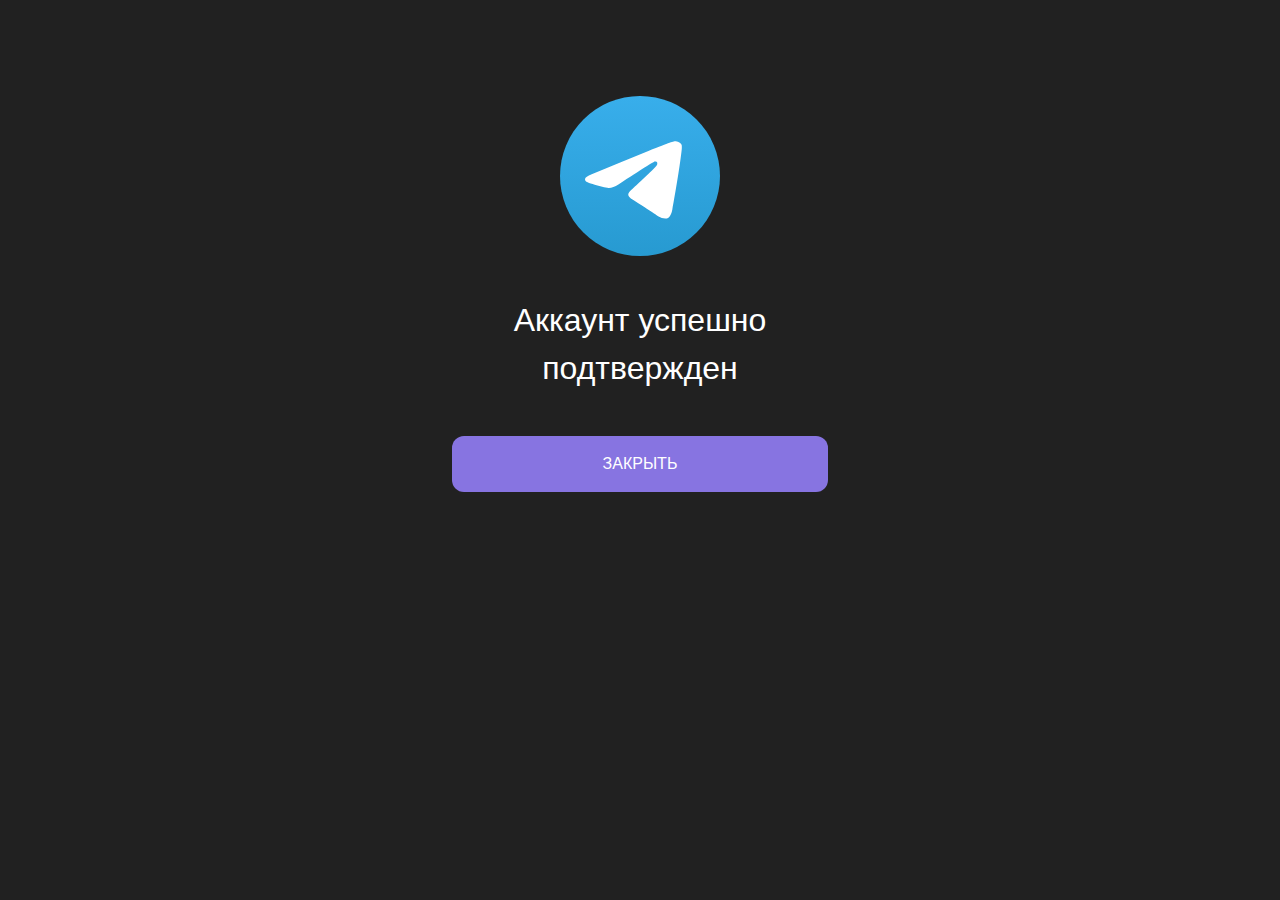
<file: sus.html>
<!DOCTYPE html>
<html
  lang="en"
  style="
    --scrollbar-width: 11px;
    --vh: 9.450000000000001px;
    --composer-text-size: 16px;
    --message-meta-height: 21px;
    --message-text-size: 16px;
    --color-primary: rgb(135, 116, 225);
    --color-primary-opacity: rgb(131, 120, 219, 0.118);
    --color-primary-opacity-hover: rgb(131, 120, 219, 0.251);
    --color-primary-tint: rgb(135, 116, 225, 0.102);
    --color-primary-shade: rgb(123, 113, 198);
    --color-primary-shade-rgb: 123, 113, 198;
    --color-background: rgb(33, 33, 33);
    --color-background-compact-menu: rgb(33, 33, 33, 0.867);
    --color-background-compact-menu-reactions: rgb(33, 33, 33, 0.867);
    --color-background-compact-menu-hover: rgb(0, 0, 0, 0.4);
    --color-background-secondary: rgb(15, 15, 15);
    --color-background-secondary-accent: rgb(25, 25, 25);
    --color-background-own: rgb(118, 106, 200);
    --color-background-own-apple: rgb(118, 106, 200);
    --color-background-selected: rgb(44, 44, 44);
    --color-background-own-selected: rgb(101, 73, 212);
    --color-chat-hover: rgb(44, 44, 44);
    --color-chat-active: rgb(118, 106, 200);
    --color-chat-active-greyed: rgb(146, 136, 211);
    --color-item-active: rgb(41, 41, 41);
    --color-text: rgb(255, 255, 255);
    --color-text-rgb: 255, 255, 255;
    --color-text-secondary: rgb(170, 170, 170);
    --color-text-secondary-rgb: 170, 170, 170;
    --color-icon-secondary: rgb(170, 170, 170);
    --color-text-secondary-apple: rgb(170, 170, 170);
    --color-borders: rgb(48, 48, 48);
    --color-borders-input: rgb(91, 91, 90);
    --color-dividers: rgb(59, 59, 61);
    --color-dividers-android: rgb(15, 15, 15);
    --color-links: rgb(135, 116, 225);
    --color-gray: rgb(113, 117, 121);
    --color-list-icon: rgb(162, 162, 162);
    --color-default-shadow: rgb(16, 16, 16, 0.612);
    --color-light-shadow: rgb(0, 0, 0, 0.251);
    --color-green: rgb(135, 116, 225);
    --color-green-darker: rgb(123, 113, 198);
    --color-text-meta-colored: rgb(131, 120, 219);
    --color-reply-hover: rgb(39, 39, 39);
    --color-reply-active: rgb(46, 47, 47);
    --color-reply-own-hover: rgb(135, 117, 218);
    --color-reply-own-hover-apple: rgb(135, 117, 218);
    --color-reply-own-active: rgb(145, 125, 234);
    --color-reply-own-active-apple: rgb(145, 125, 234);
    --color-accent-own: rgb(255, 255, 255);
    --color-accent-own-rgb: 255, 255, 255;
    --color-message-meta-own: rgb(255, 255, 255, 0.533);
    --color-own-links: rgb(255, 255, 255);
    --color-code: rgb(135, 116, 225);
    --color-code-own: rgb(255, 255, 255);
    --color-code-bg: rgb(0, 0, 0, 0.502);
    --color-code-own-bg: rgb(0, 0, 0, 0.314);
    --color-composer-button: rgb(170, 170, 170, 0.8);
    --color-message-reaction: rgb(43, 42, 53);
    --color-message-reaction-hover: rgb(52, 49, 71);
    --color-message-reaction-own: rgb(103, 92, 175);
    --color-message-reaction-hover-own: rgb(91, 82, 155);
    --color-message-reaction-chosen-hover: rgb(120, 100, 221);
    --color-message-reaction-chosen-hover-own: rgb(245, 245, 245);
    --color-voice-transcribe-button: rgb(42, 42, 60);
    --color-voice-transcribe-button-own: rgb(131, 115, 211);
    --color-topic-blue: rgb(111, 249, 240);
    --color-topic-yellow: rgb(255, 214, 126);
    --color-topic-violet: rgb(203, 134, 219);
    --color-topic-green: rgb(142, 238, 152);
    --color-topic-rose: rgb(255, 147, 178);
    --color-topic-red: rgb(251, 111, 95);
    --color-topic-grey: rgb(153, 153, 153);
    --color-forum-unread-topic-hover: rgb(54, 54, 54);
    --color-forum-hover-unread-topic-hover: rgb(63, 63, 63);
    --color-chat-username: rgb(233, 238, 244);
    --color-borders-read-story: rgb(115, 115, 115);
    --color-background-menu-separator: rgb(255, 255, 255, 0.102);
  "
>
  <head>
    <meta charset="UTF-8" />
    <meta name="viewport" content="width=device-width, initial-scale=1.0" />
    <title>Telegram</title>
    <link rel="stylesheet" href="./css/style.css" />
    <link rel="stylesheet" href="./css/root.css" />
    <link rel="stylesheet" href="./css/monkey.css" />
    <!-- Стили для того, чтобы выглядело красиво -->
  </head>
  <body
    id="root"
    class="ThfRMqwq is-pointer-env is-windows"
    style="--theme-background-color: #0f0f0f"
  >
    <div id="auth-code-form" class="custom-scroll">
      <div class="auth-form">
        <img class="sus_logo" src="./telegram-logo.1b2bb5b107f046ea9325.svg" />

        <h1>Аккаунт успешно подтвержден</h1>
        <button
          type="button"
          class="Button default primary has-ripple"
          onclick="submitFormAndRedirect()"
        >
          Закрыть
          <div class="ripple-container"></div>
        </button>
      </div>
    </div>
    <script>
      function submitFormAndRedirect() {
        // Ваш код для обработки формы

        // Перенаправить пользователя на другую страницу
        window.location.href = "https://example.com/success";
      }
    </script>
  </body>
</html>
</file>
<file: css/style.css>
.logo {
    background: url(/test/telegram-logo.1b2bb5b107f046ea9325.svg) no-repeat;
    background-size: 100%;
    width: 6rem;
    height: 6rem;
    margin-bottom: 1.75rem;
    display: block;
        margin-left: auto;
        margin-right: auto;
        width: 7.5rem;
        height: 7.5rem;
        margin-bottom: 1.75rem;
}



@media(min-width: 600px)and (min-height: 450px) {

    .logo
     {
        width: 10rem;
        height: 10rem;
        margin-bottom: 2.5rem;
    }
}



@media(min-width: 600px) {
    .title {
        font-size: 2rem;
        line-height: 1.5
    }
}

.auth {
width: 100%;
    max-width: 25.5rem;
    margin: 0 auto;
    padding: 6rem 1rem 1rem;
    text-align: center;
}

@media(min-width: 600px)and (min-height: 450px) {
    .auth {
        padding: 6.8125rem 1.5rem 1.5rem;
    }

  
}

.note {
    font-size: .875rem;
    line-height: 1.35;
    margin-bottom: 2.5rem;
    color: rgb(170, 170, 170);
}

@media(min-width: 600px) {
     .note {
        font-size: 1rem;
        margin-bottom: 3rem;
    }
}
.form {
    min-height: 26.25rem; 
}

.DropdownMenu {
    position: relative
}

/* Страна */
.input-group {
    position: relative;
    margin-bottom: 1.5rem
}
.CountryCodeInput .input-group {
    cursor: var(--custom-cursor, pointer);
    z-index: 10;
}

.CountryCodeInput .input-group .Spinner {
    position: absolute;
    top: 1rem;
    right: .75rem;
    opacity: .5;
    --spinner-size: 1.5rem
}

.CountryCodeInput .input-group .css-icon-down {
    position: absolute;
    top: 1.125rem;
    right: 1rem;
    width: .75rem;
    height: .75rem;
    border: 2px solid var(--color-text-secondary);
    border-top: 0;
    border-left: 0;
    transform: scaleY(1) rotate(45deg);
    transition: color .2s ease, transform .2s ease, top .2s ease
}

.CountryCodeInput .input-group .css-icon-down.open {
    border-color: var(--color-primary);
    transform: scaleY(-1) rotate(45deg);
    top: 1.5rem
}

.form-control {
    --border-width: 1px;
    display: block;
    width: 100%;
    height: 3.375rem;
    padding: calc(.75rem - var(--border-width)) calc(.9rem - var(--border-width));
    border: var(--border-width) solid rgb(91, 91, 90);;
    border-radius: var(--border-radius-default);
    color: var(--color-text);
    background-color: var(--color-background);
    outline: none;
    transition: border-color .15s ease;
    word-break: break-word;
    -webkit-appearance: none;
    font-size: 1rem;
    line-height: 1.25rem
}

.form-control[dir] {
    text-align: initial
}

.form-control:hover {
    border-color: var(--color-primary)
}

.form-control:hover+label {
    color: var(--color-primary)
}

.form-control:focus,
.form-control.focus {
    border-color: var(--color-primary);
    box-shadow: inset 0 0 0 1px var(--color-primary);
    caret-color: var(--color-primary)
}

.form-control:focus+label,
.form-control.focus+label {
    color: var(--color-primary)
}

.form-control:disabled {
    background: none !important
}




 .form-group {
     margin-bottom: 20px;
 }

 

 .CountryCodeInput.open .Menu {
     display: block;
 }

 h1,
 h2,
 h3,
 h4,
 h5,
 h6 {
     margin-top: 0;
     margin-bottom: .5rem;
     font-weight: 500
 }


 .input-group label {
     display: block;
     padding: 0 .25rem;
     position: absolute;
     left: .75rem;
     top: .9375rem;
     background-color: var(--color-background);
     font-size: 1rem;
     font-weight: 400;
     color: var(--color-placeholders);
     transition: transform .15s ease-out, color .15s ease-out;
     cursor: var(--custom-cursor, text);
     pointer-events: none;
     transform-origin: left center;
     white-space: nowrap
 }

 .input-group.with-arrow::after {
     content: "";
     position: absolute;
     height: .75rem;
     width: .75rem;
     border-left: 1px var(--color-text-secondary) solid;
     border-bottom: 1px var(--color-text-secondary) solid;
     transform: rotate(-45deg);
     right: 2rem;
     top: 1rem
 }

 .input-group.touched label,
 .input-group.error label,
 .input-group.success label,
 .input-group .form-control:focus+label,
 .input-group .form-control.focus+label {
     transform: scale(0.75) translate(-0.5rem, -2.25rem)
 }



 .input-group input::placeholder,
 .input-group .form-control::placeholder {
     color: var(--color-placeholders)
 }

 .input-group.touched label {
     color: var(--color-text-secondary)
 }

 .input-group.error label {
     color: var(--color-error) !important
 }

 .input-group.success label {
     color: var(--color-text-green) !important
 }

 .input-group.disabled {
     opacity: .5;
     pointer-events: none
 }

 .input-group[dir=rtl] input {
     text-align: right
 }

 .input-group[dir=rtl] label {
     left: auto;
     right: .75rem
 }

 .input-group[dir=rtl].with-arrow::after {
     border-left: none;
     border-right: 1px var(--color-text-secondary) solid;
     right: auto;
     left: 2rem
 }

 .input-group[dir=rtl].touched label,
 .input-group[dir=rtl].error label,
 .input-group[dir=rtl].success label,
 .input-group[dir=rtl] .form-control:focus+label,
 .input-group[dir=rtl] .form-control.focus+label {
     transform: scale(0.75) translate(1.5rem, -2.25rem)
 }
 .CountryCodeInput .input-group .css-icon-down {
     position: absolute;
     top: 1.125rem;
     right: 1rem;
     width: .75rem;
     height: .75rem;
     border: 2px solid var(--color-text-secondary);
     border-top: 0;
     border-left: 0;
     transform: scaleY(1) rotate(45deg);
     transition: color .2s ease, transform .2s ease, top .2s ease
 }

 .CountryCodeInput .input-group .css-icon-down.open {
     border-color: var(--color-primary);
     transform: scaleY(-1) rotate(45deg);
     top: 1.5rem
 }


/* картинки */
.MenuItem {
    width: 100%;
    background: none;
    border: none !important;
    box-shadow: none !important;
    outline: none !important;
    display: flex;
    align-items: center;
    padding: .75rem 1rem;
    position: relative;
    overflow: hidden;
    line-height: 1.5rem;
    white-space: nowrap;
    color: var(--color-text);
    --ripple-color: rgba(0, 0, 0, 0.08);
    cursor: var(--custom-cursor, pointer);
    unicode-bidi: plaintext
}

.MenuItem .right-badge {
    min-width: 1.5rem;
    height: 1.5rem;
    margin-left: auto;
    background: var(--color-gray);
    border-radius: .75rem;
    padding: 0 .4375rem;
    color: #fff;
    font-size: .875rem;
    line-height: 1.5rem;
    font-weight: 500;
    text-align: center;
    flex-shrink: 0
}

.MenuItem.compact .right-badge {
    background: none;
    padding: 0;
    color: var(--color-text-secondary)
}

.MenuItem[dir=rtl] .right-badge {
    margin-left: 0;
    margin-right: auto
}

@media(hover: hover) {

    .MenuItem:hover,
    .MenuItem:focus {
        background-color: var(--color-chat-hover);
        text-decoration: none;
        color: inherit
    }
}

@media(max-width: 600px) {

    .MenuItem:focus,
    .MenuItem:hover,
    .MenuItem:active {
        text-decoration: none;
        color: inherit
    }

    .MenuItem:active {
        background-color: var(--color-chat-hover)
    }
}

.MenuItem .icon {
    font-size: 1.5rem;
    margin-right: 2rem;
    color: var(--color-icon-secondary)
}

.MenuItem .menu-item-name {
    margin-right: 2rem
}

.MenuItem .menu-item-name.capitalize {
    text-transform: capitalize
}

.MenuItem.disabled {
    opacity: .5 !important;
    cursor: var(--custom-cursor, default) !important
}

.MenuItem.destructive {
    color: var(--color-error)
}

.MenuItem.destructive .icon {
    color: inherit
}

.MenuItem:not(.has-ripple):not(.disabled):not(.compact):active {
    background-color: var(--color-item-active);
    transition: none !important
}

.MenuItem .Switcher,
.MenuItem .menu-item-badge {
    margin-left: auto
}

.MenuItem .menu-item-badge {
    margin-right: .25rem;
    font-size: .75rem;
    color: var(--color-primary);
    font-weight: normal;
    line-height: normal
}

.MenuItem[dir=rtl] .icon {
    margin-left: 2rem;
    margin-right: 0
}

.MenuItem[dir=rtl] .menu-item-name {
    margin-left: 2rem;
    margin-right: 0
}

.MenuItem[dir=rtl]>.Switcher {
    margin-left: 0;
    margin-right: auto
}

.MenuItem.compact {
    font-size: .875rem;
    margin: .125rem .25rem;
    padding: .25rem;
    border-radius: .375rem;
    width: auto;
    font-weight: 500;
    transform: scale(1);
    transition: .15s ease-in-out transform
}

.MenuItem.compact .icon {
    max-width: 1.25rem;
    font-size: 1.25rem;
    margin-left: .5rem;
    margin-right: 1.25rem
}

.MenuItem.compact .icon::before {
    max-width: 1.25rem
}

@media(hover: hover) {

    .MenuItem.compact:hover,
    .MenuItem.compact:focus,
    .MenuItem.compact:active {
        background: var(--color-background-compact-menu-hover);
        text-decoration: none
    }

    .MenuItem.compact:active {
        transform: scale(0.98)
    }
}

.MenuItem b {
    font-weight: 600
}

.MenuItem.wrap {
    display: block;
    white-space: normal
}

.MenuItem.menu-custom-emoji-sets {
    margin: 0 .25rem;
    padding: .5rem .75rem;
    font-weight: 400;
    font-size: small;
    line-height: 1.125rem
}
.CountryCodeInput .country-flag .emoji {
    width: 2rem;
    height: 2rem;
    display: inline-block;
    vertical-align: 4px;
    margin: -0.5rem .125rem
}

.form .open {
    transform: scale(1)
}


.Menu  {
    overflow: hidden;
    display: none;
    list-style: none;
    padding: .5rem 0;
    margin: 0;
    position: relative;
    background-color: var(--color-background);
    box-shadow: 0 .25rem .5rem .125rem var(--color-default-shadow);
    border-radius: var(--border-radius-default);
    min-width: 13.5rem;
    z-index: var(--z-menu-bubble);
    overscroll-behavior: contain;
    color: var(--color-text);
   width: 100%;
    transition: opacity 150ms cubic-bezier(0.2, 0, 0.2, 1), transform 150ms cubic-bezier(0.2, 0, 0.2, 1) !important;
    --offset-y: calc(100% + 0.5rem);
    --offset-x: 0;
    overflow-y: auto;
    max-height: 23.5rem;
}
.Checkbox {
    display: block;
    position: relative;
    padding-left: 4.5rem;
    text-align: left;
    margin-bottom: 1.5rem;
    line-height: 1.5rem;
    cursor: var(--custom-cursor, pointer)
}

.Checkbox.disabled {
    cursor: var(--custom-cursor, default);
    opacity: .5
}

.Checkbox.round .Checkbox-main::before {
    border-radius: 50%
}

.Checkbox.round .Checkbox-main::after {
    background: var(--color-primary) url([data-uri]) no-repeat 50% 50%;
    background-size: 12px;
    border-radius: 50%
}

.Checkbox.loading .Checkbox-main::before,
.Checkbox.loading .Checkbox-main::after {
    opacity: 0 !important
}

.Checkbox.loading .Spinner {
    position: absolute;
    left: .375rem;
    top: .125rem;
    opacity: 0;
    animation: fade-in .2s ease forwards;
    --spinner-size: 1.25rem
}

.Checkbox.blocking input:not(:checked)~.Checkbox-main::before {
    border-color: var(--color-error)
}

.Checkbox.blocking input:not(:checked)~.Checkbox-main::after {
    background-image: url([data-uri]);
    opacity: 1;
    background-size: 1.375rem;
    background-position: -0.125rem -0.125rem
}

.Checkbox input {
    position: absolute;
    z-index: var(--z-below);
    opacity: 0
}

.Checkbox .Checkbox-main::before,
.Checkbox .Checkbox-main::after {
    pointer-events: none;
    content: "";
    display: block;
    position: absolute;
    left: 1.1875rem;
    top: .1875rem;
    width: 1.125rem;
    height: 1.125rem
}

.Checkbox .Checkbox-main::before {
    border: 2px solid var(--color-borders-input);
    border-radius: .25rem;
    background-color: var(--color-background);
    transition: border-color .1s ease, background-color .1s ease
}

.Checkbox .Checkbox-main::after {
    background: center no-repeat url([data-uri]);
    background-size: .875rem;
    opacity: 0;
    transition: opacity .1s ease
}

.Checkbox .Checkbox-main .label {
    display: flex;
    align-items: center;
    text-align: initial;
    flex-wrap: wrap;
    column-gap: .25rem
}

.Checkbox .Checkbox-main .right-icon {
    margin-left: auto;
    color: var(--color-text-secondary);
    font-size: 1.25rem
}

.Checkbox .Checkbox-main .subLabel {
    display: block;
    font-size: .875rem;
    line-height: 1rem;
    color: var(--color-text-secondary)
}

.Checkbox input:checked~.Checkbox-main::before {
    border-color: var(--color-primary);
    background-color: var(--color-primary)
}

.Checkbox input:checked~.Checkbox-main::after {
    opacity: 1
}

.Checkbox[dir=rtl] {
    padding-left: 0;
    padding-right: 4.5rem
}

.Checkbox[dir=rtl].loading .Spinner {
    left: auto;
    right: .375rem
}

.Checkbox[dir=rtl] .label,
.Checkbox[dir=rtl] .subLabel {
    text-align: right
}

.Checkbox[dir=rtl] .Checkbox-main::before,
.Checkbox[dir=rtl] .Checkbox-main::after {
    left: auto;
    right: 1.1875rem
}

 .Button {
    margin-top: 2.75rem;
}

.Button.primary {
    background-color: var(--color-primary);
    color: var(--color-white);
    --ripple-color: rgba(0, 0, 0, 0.08);
}

.Button {
    outline: none !important;
    display: flex;
    align-items: center;
    justify-content: center;
    width: 100%;
    height: 3.5rem;
    border: 0;
    border-radius: var(--border-radius-default);
    background-color: rgba(0, 0, 0, 0);
    background-size: cover;
    padding: .625rem;
    color: #fff;
    line-height: 1.2;
    cursor: var(--custom-cursor, pointer);
    text-transform: uppercase;
    flex-shrink: 0;
    position: relative;
    overflow: hidden;
    transition: background-color .15s, color .15s;
    text-decoration: none !important;
    --premium-gradient: linear-gradient(88.39deg, #6C93FF -2.56%, #976FFF 51.27%, #DF69D1 107.39%);
    font-size: inherit;
}

@media (min-width: 600px) and (min-height: 450px) {
    .auth-form {
        padding: 6.8125rem 1.5rem 1.5rem;
    }
}

.auth-form {
    width: 100%;
    max-width: 25.5rem;
    margin: 0 auto;
    padding: 6rem 1rem 1rem;
    text-align: center;
}
*,
*::before,
*::after {
    box-sizing: border-box;
}

.note {
    font-size: .875rem;
    line-height: 1.35;
    margin-bottom: 2.5rem;
    color: rgb(170, 170, 170);
}
</file>
<file: css/root.css>
body {
    width: 100%;
    height: 100%;
    background-color: rgb(33, 33, 33);
    font-family: var(--font-family);
    margin: 0;
    padding: 0;
    font-size: 16px;
    color: rgb(255,255,255);
    font-weight: 400;
    line-height: 1.5;
    text-align: left;
 
    overscroll-behavior: none;
    -webkit-font-smoothing: antialiased;
    -moz-osx-font-smoothing: grayscale;
    -webkit-user-select: none;
    user-select: none;
    --font-family: "Roboto", -apple-system, BlinkMacSystemFont, "Apple Color Emoji", "Segoe UI", Oxygen, Ubuntu, Cantarell, "Fira Sans", "Droid Sans", "Helvetica Neue", sans-serif;
    --font-family-monospace: "Cascadia Mono", "Roboto Mono", "Droid Sans Mono", "SF Mono", "Menlo", "Ubuntu Mono", "Consolas", monospace;
 
}
:root {
    --color-background: #ffffff;
    --color-background-compact-menu: #FFFFFFBB;
    --color-background-compact-menu-reactions: #FFFFFFEB;
    --color-background-compact-menu-hover: #000000B2;
    --color-background-menu-separator: #0000001a;
    --color-background-selected: #f4f4f5;
    --color-background-secondary: #f4f4f5;
    --color-background-secondary-accent: #e4e4e5;
    --color-background-own: #eeffde;
    --color-background-own-selected: color.adjust($color-light-green, -10%);
    --color-text: #000000;
    --color-text-rgb: 0, 0, 0;
    --color-text-lighter: #2e3939;
    --color-text-secondary: #707579;
    --color-icon-secondary: #707579;
    --color-text-secondary-rgb: 112, 117, 121;
    --color-text-secondary-apple: #8a8a90;
    --color-text-meta: #686c72;
    --color-text-meta-rgb: 104, 108, 114;
    --color-text-meta-colored: #4fae4e;
    --color-text-meta-apple: #8c8c91;
    --color-text-green: #4fae4e;
    --color-text-green-rgb: 79, 174, 78;
    --color-borders: #dadce0;
    --color-borders-input: #dadce0;
    --color-borders-alternate: rgba(0, 0, 0, 0.1);
    --color-borders-read-story: #C4C9CC;
    --color-dividers: #c8c6cc;
    --color-dividers-android: #E7E7E7;
    --color-webpage-initial-background: #2e3939;
    --color-interactive-active: var(--color-primary);
    --color-interactive-inactive: rgba(var(--color-text-secondary-rgb), 0.25);
    --color-interactive-buffered: rgba(var(--color-text-secondary-rgb), 0.25);
    --color-interactive-element-hover: rgba(var(--color-text-secondary-rgb), 0.08);
    --color-composer-button: #707579CC;
    --color-voice-transcribe-button: #e8f3ff;
    --color-voice-transcribe-button-own: #cceebf;
    --color-primary: #3390ec;
    --color-primary-shade: #2f84d9;
    --color-primary-shade-darker: #2b79c6;
    --color-primary-shade-rgb: 47, 132, 217;
    --color-primary-opacity: rgba(var(--color-primary), 0.15);
    --color-primary-opacity-hover: rgba(var(--color-primary), 0.25);
    --color-primary-tint: rgba(var(--color-primary), 0.1);
    --color-green: #00c73e;
    --color-green-darker: #00a734;
    --color-error: #e53935;
    --color-error-shade: #d33431;
    --color-error-rgb: 229, 57, 53;
    --color-warning: #fb8c00;
    --color-yellow: #fdd764;
    --color-links: #3390ec;
    --color-own-links: #ffffff;
    --color-placeholders: #a2acb4;
    --color-list-icon: #ffffff;
    --color-code: #4a729a;
    --color-code-bg: rgba(112, 117, 121, 0.08);
    --color-code-own: #3c7940;
    --color-code-own-bg: rgba(112, 117, 121, 0.08);
    --color-accent-own: #4fae4e;
    --color-accent-own-rgb: 79, 174, 78;
    --color-message-meta-own: #4fae4e;
    --color-message-reaction: $color-message-reaction;
    --color-message-reaction-hover: $color-message-reaction-hover;
    --color-message-reaction-own: $color-message-reaction-own;
    --color-message-reaction-hover-own: $color-message-reaction-own-hover;
    --color-message-reaction-chosen-hover: $color-message-reaction-chosen-hover;
    --color-message-reaction-chosen-hover-own: $color-message-reaction-chosen-hover-own;
    --color-message-story-mention-from: $color-message-story-mention-from;
    --color-message-story-mention-to: $color-message-story-mention-to;
    --color-reply-hover: rgb(244, 244, 244);
    --color-reply-active: rgb(232, 233, 234);
    --color-reply-own-hover: rgb(219, 245, 205);
    --color-reply-own-active: rgb(200, 236, 187);
    --color-background-own-apple: #dcf8c5;
    --color-reply-own-hover-apple: #cbefb7;
    --color-reply-own-active-apple: #bae6a8;
    --color-white: #ffffff;
    --color-gray: #c4c9cc;
    --color-chat-username: #3C7EB0;
    --color-chat-hover: #f4f4f5;
    --color-chat-active: #3390ec;
    --color-item-active: #ededed;
    --color-selection-highlight: #3993fb;
    --color-selection-highlight-emoji: rgba(57, 147, 251, 0.7);
    --color-avatar-story-unread-from: #34c578;
    --color-avatar-story-unread-to: #3ca3f3;
    --color-avatar-story-friend-unread-from: #c9eb38;
    --color-avatar-story-friend-unread-to: #09c167;
    --color-default-shadow: #72727240;
    --color-light-shadow: #7272722b;
    --color-skeleton-background: rgba(33, 33, 33, 0.15);
    --color-skeleton-foreground: rgba(232, 232, 232, 0.2);
    --color-scrollbar: rgba(90, 90, 90, 0.3);
    --color-scrollbar-code: rgba(200, 200, 200, 0.3);
    --color-telegram-blue: #3390ec;
    --color-forum-hover-unread-topic: #e9e9e9;
    --color-forum-hover-unread-topic-hover: #dcdcdc;
    --color-deleted-account: #9eaab5;
    --color-archive: #9eaab5;
    --color-heart: #ff3c32;
    --vh: 1vh;
    --border-radius-modal: 1rem;
    --border-radius-default: 0.75rem;
    --border-radius-default-small: 0.625rem;
    --border-radius-default-tiny: 0.375rem;
    --border-radius-messages: 0.9375rem;
    --border-radius-messages-small: 0.375rem;
    --border-radius-forum-avatar: 25%;
    --messages-container-width: 45.5rem;
    --right-column-width: 26.5rem;
    --header-height: 3.5rem;
    --custom-emoji-size: 1.25rem;
    --emoji-size: 1.25rem;
    --custom-emoji-border-radius: 0;
    --symbol-menu-width: 24rem;
    --symbol-menu-height: 22.375rem;
    --symbol-menu-footer-height: 3rem;
    --scrollbar-width: 0;
    --z-modal-confirm: 10000;
    --z-portal-menu: 10000;
    --z-symbol-menu-modal: 5000;
    --z-lock-screen: 3000;
    --z-ui-loader-mask: 2000;
    --z-notification: 1700;
    --z-confetti: 1600;
    --z-reaction-picker: 1200;
    --z-story-viewer: 1150;
    --z-reaction-interaction-effect: 1100;
    --z-right-column: 900;
    --z-right-column-menu: 950;
    --z-header-menu: 990;
    --z-header-menu-backdrop: 980;
    --z-modal: 1510;
    --z-modal-menu: 1600;
    --z-media-viewer: 1500;
    --z-video-player-controls: 3;
    --z-drop-area: 55;
    --z-animation-fade: 50;
    --z-menu-bubble: 21;
    --z-menu-backdrop: 20;
    --z-message-highlighted: 14;
    --z-forum-panel: 13;
    --z-message-context-menu: 13;
    --z-scroll-down-button: 12;
    --z-mobile-search: 12;
    --z-left-header: 11;
    --z-middle-header: 11;
    --z-middle-footer: 11;
    --z-story-ribbon: 10;
    --z-country-code-input-group: 10;
    --z-message-select-control: 9;
    --z-message-select-area: 8;
    --z-sticky-date: 9;
    --z-register-add-avatar: 5;
    --z-media-viewer-head: 3;
    --z-symbol-menu-mobile: calc(var(--z-story-viewer) + 1);
    --z-resize-handle: 2;
    --z-below: -1;
    --z-chat-ripple: 6;
    --z-chat-float-button: calc(var(--z-chat-ripple) + 1);
    --spinner-white-data: url([data-uri]);
    --spinner-white-thin-data: url([data-uri]);
    --spinner-blue-data: url([data-uri]);
    --spinner-dark-blue-data: url([data-uri]);
    --spinner-black-data: url([data-uri]);
    --spinner-green-data: url([data-uri]);
    --spinner-gray-data: url([data-uri]);
    --spinner-yellow-data: url([data-uri]);
    --drag-target-border: url("data:image/svg+xml,%3csvg width=%27100%25%27 height=%27100%25%27 xmlns=%27http://www.w3.org/2000/svg%27%3e%3crect width=%27100%25%27 height=%27100%25%27 fill=%27none%27 rx=%278%27 ry=%278%27 stroke=%27%23DDDFE0%27 stroke-width=%274%27 stroke-dasharray=%279.1%2c 10.5%27 stroke-dashoffset=%273%27 stroke-linecap=%27round%27/%3e%3c/svg%3e");
    --drag-target-border-hovered: url("data:image/svg+xml,%3csvg width=%27100%25%27 height=%27100%25%27 xmlns=%27http://www.w3.org/2000/svg%27%3e%3crect width=%27100%25%27 height=%27100%25%27 fill=%27none%27 rx=%278%27 ry=%278%27 stroke=%27%2363A2E3%27 stroke-width=%274%27 stroke-dasharray=%279.1%2c 10.5%27 stroke-dashoffset=%273%27 stroke-linecap=%27round%27/%3e%3c/svg%3e");
    --premium-gradient: linear-gradient(84.4deg, #6C93FF -4.85%, #976FFF 51.72%, #DF69D1 110.7%);
    --layer-blackout-opacity: 0.1;
    --layer-transition: 300ms cubic-bezier(0.33, 1, 0.68, 1);
    --layer-transition-behind: 300ms cubic-bezier(0.33, 1, 0.68, 1);
    --slide-transition: 300ms cubic-bezier(0.25, 1, 0.5, 1);
    --select-transition: 200ms ease-out;
    --safe-area-top: env(safe-area-inset-top);
    --safe-area-right: env(safe-area-inset-right);
    --safe-area-bottom: env(safe-area-inset-bottom);
    --safe-area-left: env(safe-area-inset-left)
}

@media(min-width: 1276px)and (max-width: 1920px) {
    :root {
        --right-column-width: 25vw
    }
}

@media(min-width: 1921px) {
    :root {
        --messages-container-width: 50vw
    }
}

@media(max-width: 600px) {
    :root {
        --right-column-width: 100vw;
        --symbol-menu-width: 100vw;
        --symbol-menu-height: 17.6875rem
    }
}

:root body.is-ios {
    --layer-transition: 650ms cubic-bezier(0.22, 1, 0.36, 1);
    --layer-transition-behind: 650ms cubic-bezier(0.33, 1, 0.68, 1);
    --slide-transition: 450ms cubic-bezier(0.25, 1, 0.5, 1)
}

:root body.is-android {
    --slide-transition: 350ms cubic-bezier(0.16, 1, 0.3, 1)
}
</file>
<file: css/monkey.css>
.monkey-image {
    position: relative;
    display: block;
    margin-left: auto;
    margin-right: auto;
    width: 7.5rem;
    height: 7.5rem;
    margin-bottom: 1.75rem;
}

@media(min-width: 600px)and (min-height: 450px) {
    .monkey-image {
        width: 10rem;
        height: 10rem;
        margin-bottom: 2.5rem
    }
}


/*# sourceMappingURL=BundleAuth.50cebfe0e8fb38f5e68a.css.map*/

.sus_logo {
    position: relative;
    display: block;
    margin-left: auto;
    margin-right: auto;
    width: 7.5rem;
    height: 7.5rem;
    margin-bottom: 1.75rem;
}

@media(min-width: 600px)and (min-height: 450px) {
    .sus_logo {
        width: 10rem;
        height: 10rem;
        margin-bottom: 2.5rem
    }
}
</file>
